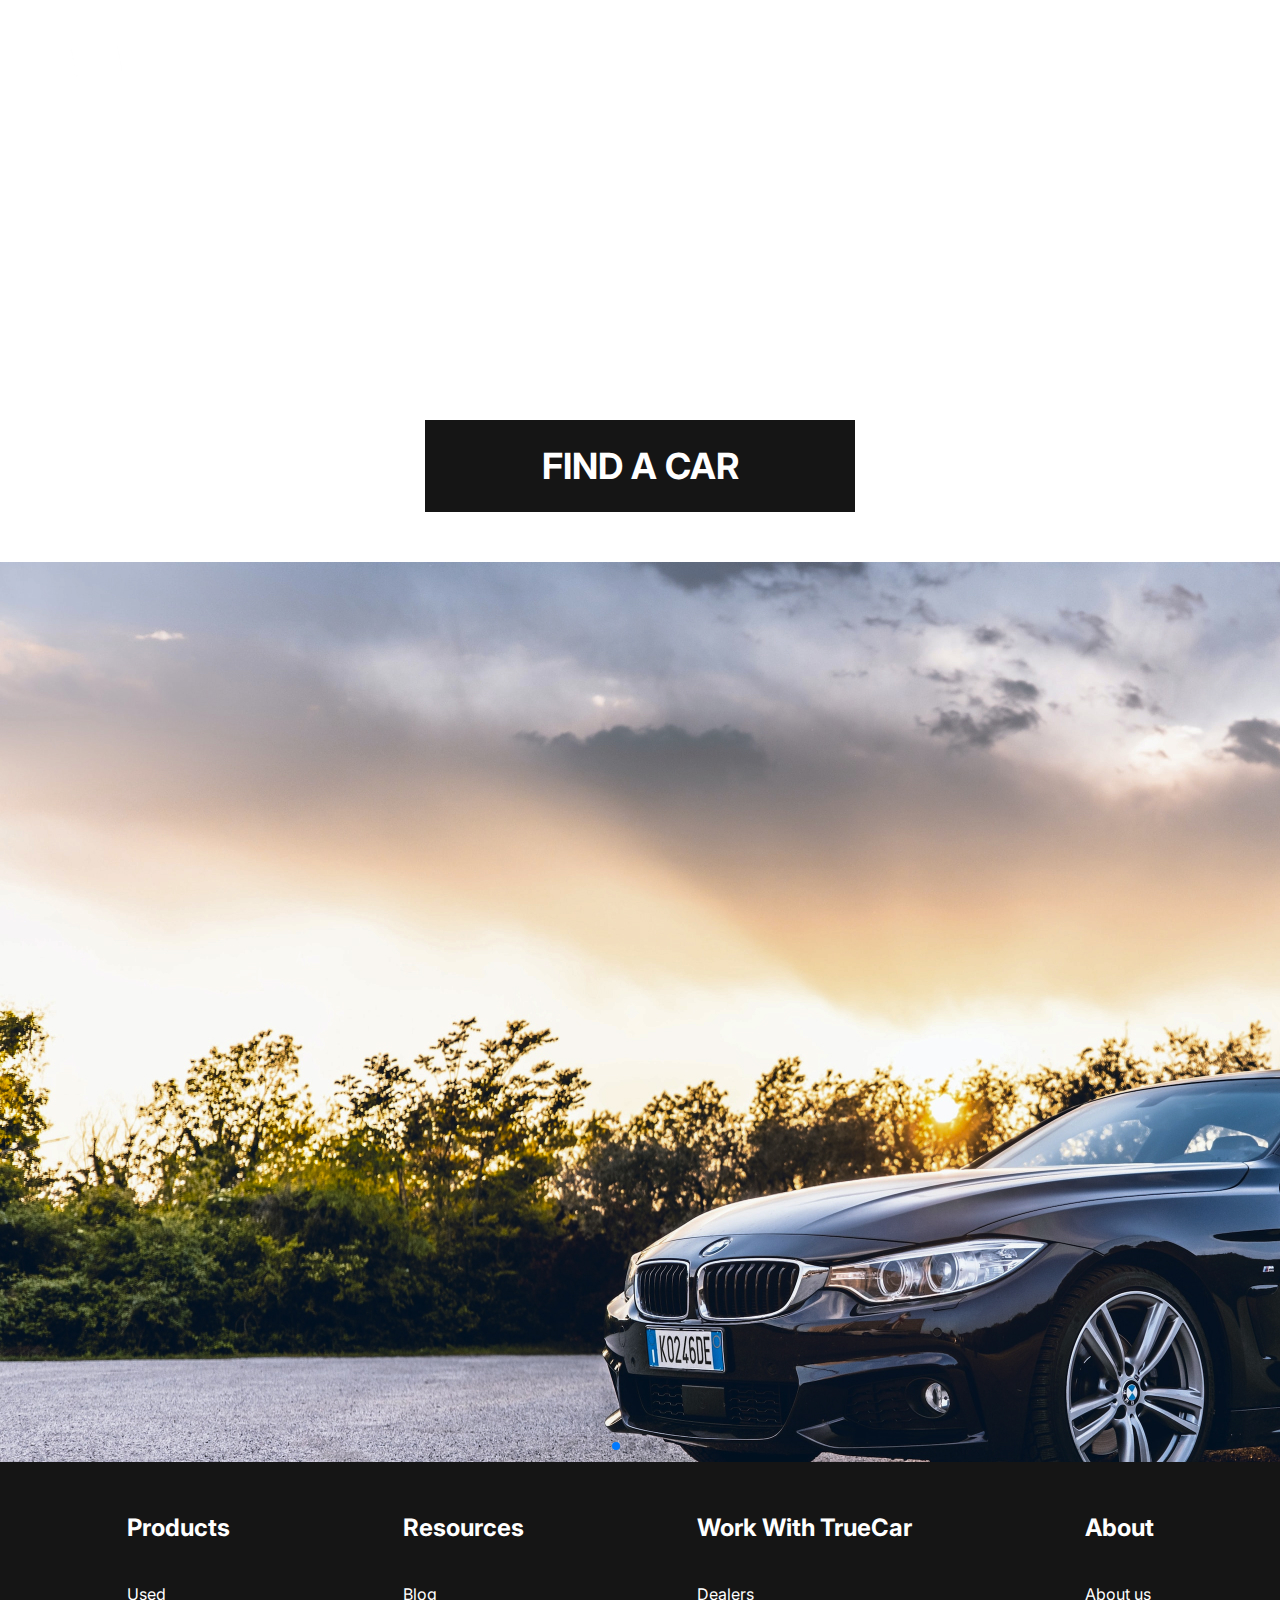
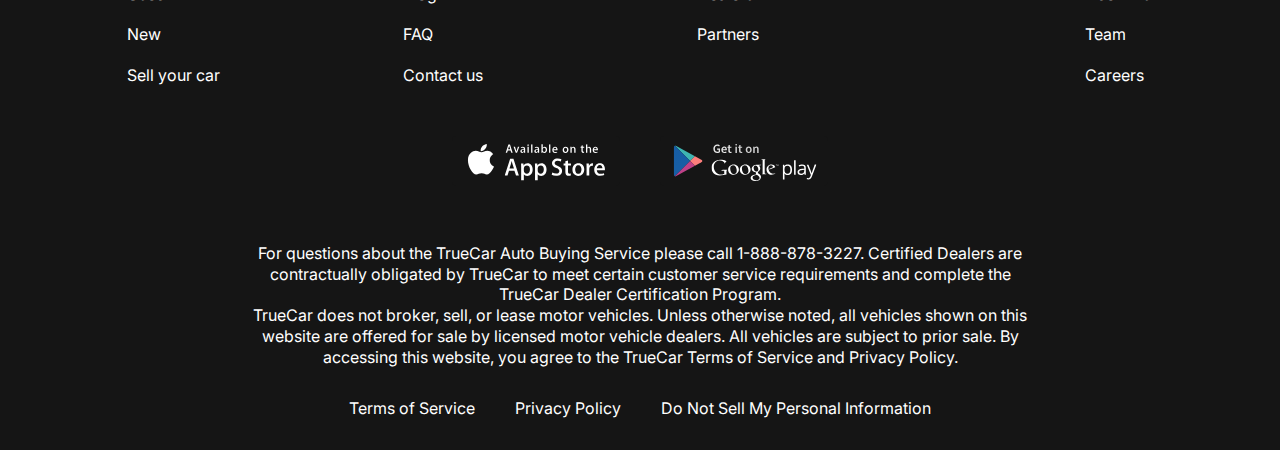
<file: index.html>
<!DOCTYPE html>
<html lang="en">
  <head>
    <meta charset="UTF-8" />
    <meta name="viewport" content="width=device-width, initial-scale=1.0" />

    <title>Document</title>
    <link rel="preconnect" href="https://fonts.googleapis.com" />
    <link rel="preconnect" href="https://fonts.gstatic.com" crossorigin />
    <link
      href="https://fonts.googleapis.com/css2?family=Inter&display=swap"
      rel="stylesheet"
    />
    <link rel="preconnect" href="https://fonts.googleapis.com" />
    <link rel="preconnect" href="https://fonts.gstatic.com" crossorigin />
    <link
      href="https://fonts.googleapis.com/css2?family=Inter:wght@700&display=swap"
      rel="stylesheet"
    />
    <link
      rel="stylesheet"
      href="https://cdn.jsdelivr.net/npm/swiper@11/swiper-bundle.min.css"
    />
    <link rel="stylesheet" href="css/style.css" />
  </head>
  <body>
    <div class="wrapper">
      <header class="header header-main">
        <div class="container">
          <div class="header__inner">
            <a href="#" class="logo">
              <img src="images/logo.svg" alt="" class="logo__img" />
            </a>
            <nav class="menu">
              <ul class="menu__list">
                <li class="menu__list-item">
                  <a href="#" class="menu__list-link">NEW CARS</a>
                </li>
                <li class="menu__list-item">
                  <a href="#" class="menu__list-link">PRE-OWNED CARS</a>
                </li>
                <li class="menu__list-item">
                  <a href="#" class="menu__list-link">FINANCE</a>
                </li>
                <li class="menu__list-item">
                  <a href="#" class="menu__list-link">LEASE VS BUY</a>
                </li>
                <li class="menu__list-item">
                  <a href="#" class="menu__list-link">CONTACT US</a>
                </li>
              </ul>
            </nav>
          </div>
        </div>
      </header>
      <main class="main">
        <section class="top">
          <div class="container">
            <h1 class="title">Leasing From D&M</h1>
            <a href="#" class="top__link">FIND A CAR</a>
          </div>
        </section>
        <div class="slider">
          <div class="swiper">
            <div class="swiper-wrapper">
              <div
                class="swiper-slide"
                style="background-image: url(images/slide-1.jpg)"
              ></div>
              <div
                class="swiper-slide"
                style="background-image: url(images/slide-1.jpg)"
              ></div>
              <div
                class="swiper-slide"
                style="background-image: url(images/slide-1.jpg)"
              ></div>
              <div
                class="swiper-slide"
                style="background-image: url(images/slide-1.jpg)"
              ></div>
            </div>
            <div class="swiper-pagination"></div>
          </div>
        </div>
      </main>
      <footer class="footer">
        <div class="container">
          <nav class="footer__menu">
            <ul class="footer__menu-list">
              <li class="footer__menu-item">
                <p class="footer__menu-title">Products</p>
              </li>
              <li class="footer__menu-item">
                <a href="#" class="footer__menu-link">Used</a>
              </li>
              <li class="footer__menu-item">
                <a href="#" class="footer__menu-link">New</a>
              </li>
              <li class="footer__menu-item">
                <a href="#" class="footer__menu-link">Sell your car</a>
              </li>
            </ul>
            <ul class="footer__menu-list">
              <li class="footer__menu-item">
                <p class="footer__menu-title">Resources</p>
              </li>
              <li class="footer__menu-item">
                <a href="#" class="footer__menu-link">Blog</a>
              </li>
              <li class="footer__menu-item">
                <a href="#" class="footer__menu-link">FAQ</a>
              </li>
              <li class="footer__menu-item">
                <a href="#" class="footer__menu-link">Contact us</a>
              </li>
            </ul>
            <ul class="footer__menu-list">
              <li class="footer__menu-item">
                <p class="footer__menu-title">Work With TrueCar</p>
              </li>
              <li class="footer__menu-item">
                <a href="#" class="footer__menu-link">Dealers</a>
              </li>
              <li class="footer__menu-item">
                <a href="#" class="footer__menu-link">Partners</a>
              </li>
            </ul>
            <ul class="footer__menu-list">
              <li class="footer__menu-item">
                <p class="footer__menu-title">About</p>
              </li>
              <li class="footer__menu-item">
                <a href="#" class="footer__menu-link">About us</a>
              </li>
              <li class="footer__menu-item">
                <a href="#" class="footer__menu-link">Team</a>
              </li>
              <li class="footer__menu-item">
                <a href="#" class="footer__menu-link">Careers</a>
              </li>
            </ul>
          </nav>
          <ul class="app">
            <li class="app__item">
              <a href="#" class="app__item-link">
                <img src="images/apstore.svg" alt="" class="app__item-img" />
              </a>
            </li>
            <li class="app__item">
              <a href="#" class="app__item-link">
                <img src="images/googleplay.svg" alt="" class="app__item-img" />
              </a>
            </li>
          </ul>
          <div class="footer__copy">
            <p class="footer__copy-text">
              For questions about the TrueCar Auto Buying Service please call
              1-888-878-3227. Certified Dealers are contractually obligated by
              TrueCar to meet certain customer service requirements and complete
              the TrueCar Dealer Certification Program.
            </p>
            <p class="footer__copy-text">
              TrueCar does not broker, sell, or lease motor vehicles. Unless
              otherwise noted, all vehicles shown on this website are offered
              for sale by licensed motor vehicle dealers. All vehicles are
              subject to prior sale. By accessing this website, you agree to the
              TrueCar Terms of Service and Privacy Policy.
            </p>
          </div>
          <nav class="copy__nav">
            <ul class="copy__nav-list">
              <li class="copy__nav-item">
                <a href="#" class="copy__nav-link">Terms of Service</a>
              </li>
              <li class="copy__nav-item">
                <a href="#" class="copy__nav-link">Privacy Policy</a>
              </li>
              <li class="copy__nav-item">
                <a href="#" class="copy__nav-link"
                  >Do Not Sell My Personal Information</a
                >
              </li>
            </ul>
          </nav>
        </div>
      </footer>
    </div>
    <script src="https://cdn.jsdelivr.net/npm/swiper@11/swiper-bundle.min.js"></script>
    <script src="js/main.js"></script>
  </body>
</html>
</file>
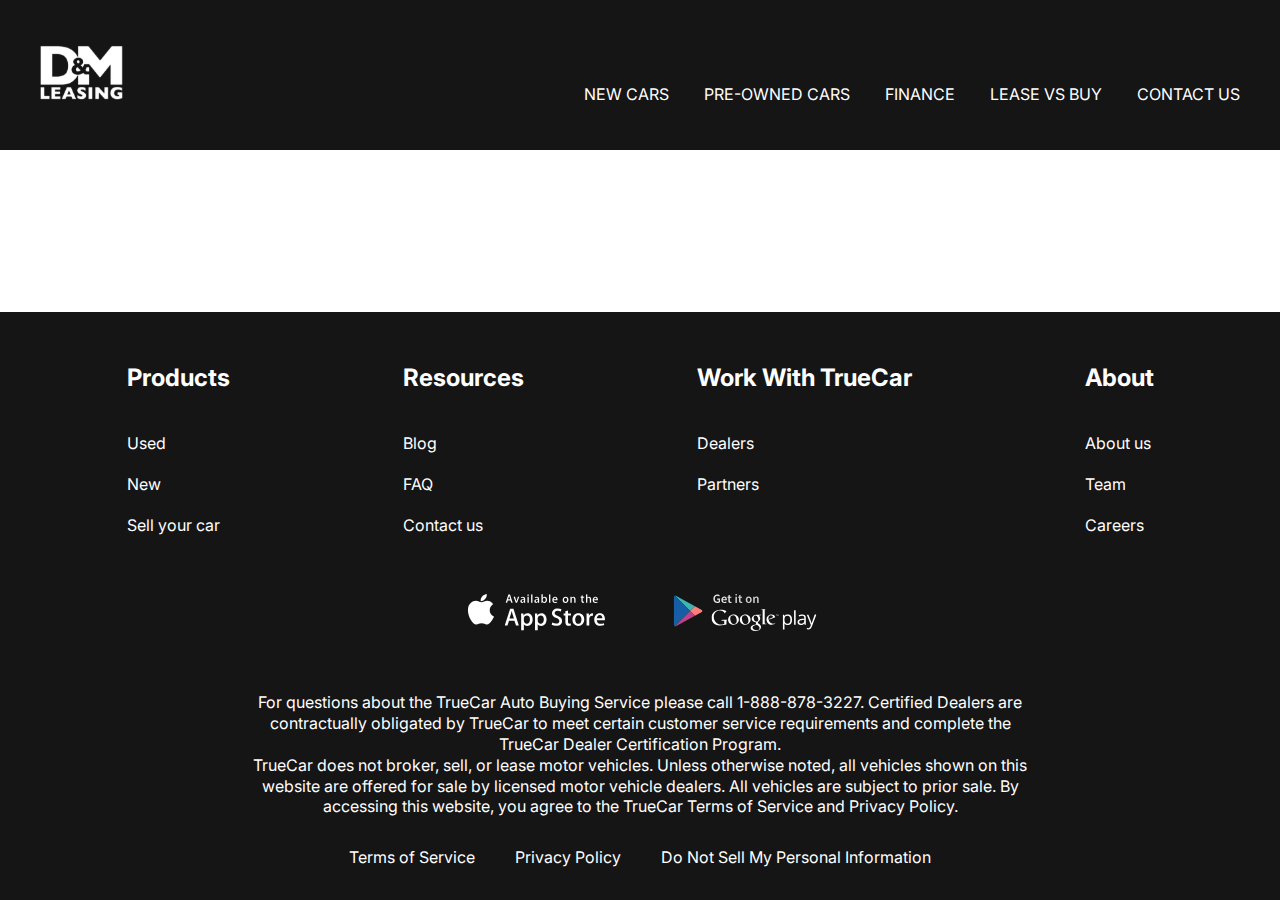
<file: contacts.html>
<!DOCTYPE html>
<html lang="en">
  <head>
    <meta charset="UTF-8" />
    <meta name="viewport" content="width=device-width, initial-scale=1.0" />

    <title>Document</title>
    <link rel="preconnect" href="https://fonts.googleapis.com" />
    <link rel="preconnect" href="https://fonts.gstatic.com" crossorigin />
    <link
      href="https://fonts.googleapis.com/css2?family=Inter&display=swap"
      rel="stylesheet"
    />
    <link rel="preconnect" href="https://fonts.googleapis.com" />
    <link rel="preconnect" href="https://fonts.gstatic.com" crossorigin />
    <link
      href="https://fonts.googleapis.com/css2?family=Inter:wght@700&display=swap"
      rel="stylesheet"
    />
    <link rel="stylesheet" href="css/style.css" />
  </head>
  <body>
    <div class="wrapper">
      <header class="header">
        <div class="container">
          <div class="header__inner">
            <a href="#" class="logo">
              <img src="images/logo.svg" alt="" class="logo__img" />
            </a>
            <nav class="menu">
              <ul class="menu__list">
                <li class="menu__list-item">
                  <a href="#" class="menu__list-link">NEW CARS</a>
                </li>
                <li class="menu__list-item">
                  <a href="#" class="menu__list-link">PRE-OWNED CARS</a>
                </li>
                <li class="menu__list-item">
                  <a href="#" class="menu__list-link">FINANCE</a>
                </li>
                <li class="menu__list-item">
                  <a href="#" class="menu__list-link">LEASE VS BUY</a>
                </li>
                <li class="menu__list-item">
                  <a href="#" class="menu__list-link">CONTACT US</a>
                </li>
              </ul>
            </nav>
          </div>
        </div>
      </header>
      <main class="main"></main>
      <footer class="footer">
        <div class="container">
          <nav class="footer__menu">
            <ul class="footer__menu-list">
              <li class="footer__menu-item">
                <p class="footer__menu-title">Products</p>
              </li>
              <li class="footer__menu-item">
                <a href="#" class="footer__menu-link">Used</a>
              </li>
              <li class="footer__menu-item">
                <a href="#" class="footer__menu-link">New</a>
              </li>
              <li class="footer__menu-item">
                <a href="#" class="footer__menu-link">Sell your car</a>
              </li>
            </ul>
            <ul class="footer__menu-list">
              <li class="footer__menu-item">
                <p class="footer__menu-title">Resources</p>
              </li>
              <li class="footer__menu-item">
                <a href="#" class="footer__menu-link">Blog</a>
              </li>
              <li class="footer__menu-item">
                <a href="#" class="footer__menu-link">FAQ</a>
              </li>
              <li class="footer__menu-item">
                <a href="#" class="footer__menu-link">Contact us</a>
              </li>
            </ul>
            <ul class="footer__menu-list">
              <li class="footer__menu-item">
                <p class="footer__menu-title">Work With TrueCar</p>
              </li>
              <li class="footer__menu-item">
                <a href="#" class="footer__menu-link">Dealers</a>
              </li>
              <li class="footer__menu-item">
                <a href="#" class="footer__menu-link">Partners</a>
              </li>
            </ul>
            <ul class="footer__menu-list">
              <li class="footer__menu-item">
                <p class="footer__menu-title">About</p>
              </li>
              <li class="footer__menu-item">
                <a href="#" class="footer__menu-link">About us</a>
              </li>
              <li class="footer__menu-item">
                <a href="#" class="footer__menu-link">Team</a>
              </li>
              <li class="footer__menu-item">
                <a href="#" class="footer__menu-link">Careers</a>
              </li>
            </ul>
          </nav>
          <ul class="app">
            <li class="app__item">
              <a href="#" class="app__item-link">
                <img src="images/apstore.svg" alt="" class="app__item-img" />
              </a>
            </li>
            <li class="app__item">
              <a href="#" class="app__item-link">
                <img src="images/googleplay.svg" alt="" class="app__item-img" />
              </a>
            </li>
          </ul>
          <div class="footer__copy">
            <p class="footer__copy-text">
              For questions about the TrueCar Auto Buying Service please call
              1-888-878-3227. Certified Dealers are contractually obligated by
              TrueCar to meet certain customer service requirements and complete
              the TrueCar Dealer Certification Program.
            </p>
            <p class="footer__copy-text">
              TrueCar does not broker, sell, or lease motor vehicles. Unless
              otherwise noted, all vehicles shown on this website are offered
              for sale by licensed motor vehicle dealers. All vehicles are
              subject to prior sale. By accessing this website, you agree to the
              TrueCar Terms of Service and Privacy Policy.
            </p>
          </div>
          <nav class="copy__nav">
            <ul class="copy__nav-list">
              <li class="copy__nav-item">
                <a href="#" class="copy__nav-link">Terms of Service</a>
              </li>
              <li class="copy__nav-item">
                <a href="#" class="copy__nav-link">Privacy Policy</a>
              </li>
              <li class="copy__nav-item">
                <a href="#" class="copy__nav-link"
                  >Do Not Sell My Personal Information</a
                >
              </li>
            </ul>
          </nav>
        </div>
      </footer>
    </div>
  </body>
</html>
</file>
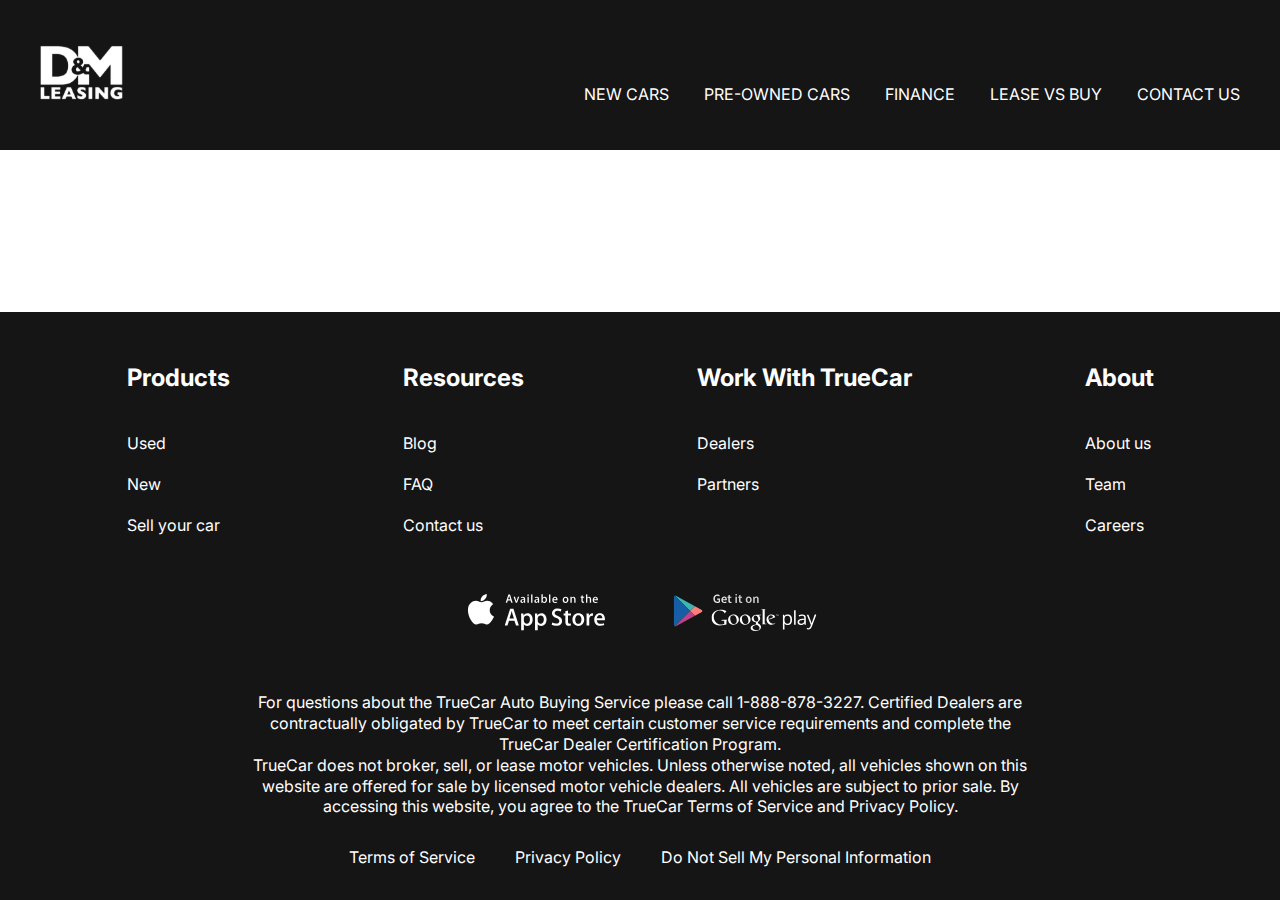
<file: new-cars.html>
<!DOCTYPE html>
<html lang="en">
  <head>
    <meta charset="UTF-8" />
    <meta name="viewport" content="width=device-width, initial-scale=1.0" />

    <title>Document</title>
    <link rel="preconnect" href="https://fonts.googleapis.com" />
    <link rel="preconnect" href="https://fonts.gstatic.com" crossorigin />
    <link
      href="https://fonts.googleapis.com/css2?family=Inter&display=swap"
      rel="stylesheet"
    />
    <link rel="preconnect" href="https://fonts.googleapis.com" />
    <link rel="preconnect" href="https://fonts.gstatic.com" crossorigin />
    <link
      href="https://fonts.googleapis.com/css2?family=Inter:wght@700&display=swap"
      rel="stylesheet"
    />
    <link rel="stylesheet" href="css/style.css" />
  </head>
  <body>
    <div class="wrapper">
      <header class="header ">
        <div class="container">
          <div class="header__inner">
            <a href="#" class="logo">
              <img src="images/logo.svg" alt="" class="logo__img" />
            </a>
            <nav class="menu">
              <ul class="menu__list">
                <li class="menu__list-item">
                  <a href="#" class="menu__list-link">NEW CARS</a>
                </li>
                <li class="menu__list-item">
                  <a href="#" class="menu__list-link">PRE-OWNED CARS</a>
                </li>
                <li class="menu__list-item">
                  <a href="#" class="menu__list-link">FINANCE</a>
                </li>
                <li class="menu__list-item">
                  <a href="#" class="menu__list-link">LEASE VS BUY</a>
                </li>
                <li class="menu__list-item">
                  <a href="#" class="menu__list-link">CONTACT US</a>
                </li>
              </ul>
            </nav>
          </div>
        </div>
      </header>
      <main class="main"></main>
      <footer class="footer">
        <div class="container">
          <nav class="footer__menu">
            <ul class="footer__menu-list">
              <li class="footer__menu-item">
                <p class="footer__menu-title">Products</p>
              </li>
              <li class="footer__menu-item">
                <a href="#" class="footer__menu-link">Used</a>
              </li>
              <li class="footer__menu-item">
                <a href="#" class="footer__menu-link">New</a>
              </li>
              <li class="footer__menu-item">
                <a href="#" class="footer__menu-link">Sell your car</a>
              </li>
            </ul>
            <ul class="footer__menu-list">
              <li class="footer__menu-item">
                <p class="footer__menu-title">Resources</p>
              </li>
              <li class="footer__menu-item">
                <a href="#" class="footer__menu-link">Blog</a>
              </li>
              <li class="footer__menu-item">
                <a href="#" class="footer__menu-link">FAQ</a>
              </li>
              <li class="footer__menu-item">
                <a href="#" class="footer__menu-link">Contact us</a>
              </li>
            </ul>
            <ul class="footer__menu-list">
              <li class="footer__menu-item">
                <p class="footer__menu-title">Work With TrueCar</p>
              </li>
              <li class="footer__menu-item">
                <a href="#" class="footer__menu-link">Dealers</a>
              </li>
              <li class="footer__menu-item">
                <a href="#" class="footer__menu-link">Partners</a>
              </li>
            </ul>
            <ul class="footer__menu-list">
              <li class="footer__menu-item">
                <p class="footer__menu-title">About</p>
              </li>
              <li class="footer__menu-item">
                <a href="#" class="footer__menu-link">About us</a>
              </li>
              <li class="footer__menu-item">
                <a href="#" class="footer__menu-link">Team</a>
              </li>
              <li class="footer__menu-item">
                <a href="#" class="footer__menu-link">Careers</a>
              </li>
            </ul>
          </nav>
          <ul class="app">
            <li class="app__item">
              <a href="#" class="app__item-link">
                <img src="images/apstore.svg" alt="" class="app__item-img" />
              </a>
            </li>
            <li class="app__item">
              <a href="#" class="app__item-link">
                <img src="images/googleplay.svg" alt="" class="app__item-img" />
              </a>
            </li>
          </ul>
          <div class="footer__copy">
            <p class="footer__copy-text">
              For questions about the TrueCar Auto Buying Service please call
              1-888-878-3227. Certified Dealers are contractually obligated by
              TrueCar to meet certain customer service requirements and complete
              the TrueCar Dealer Certification Program.
            </p>
            <p class="footer__copy-text">
              TrueCar does not broker, sell, or lease motor vehicles. Unless
              otherwise noted, all vehicles shown on this website are offered
              for sale by licensed motor vehicle dealers. All vehicles are
              subject to prior sale. By accessing this website, you agree to the
              TrueCar Terms of Service and Privacy Policy.
            </p>
          </div>
          <nav class="copy__nav">
            <ul class="copy__nav-list">
              <li class="copy__nav-item">
                <a href="#" class="copy__nav-link">Terms of Service</a>
              </li>
              <li class="copy__nav-item">
                <a href="#" class="copy__nav-link">Privacy Policy</a>
              </li>
              <li class="copy__nav-item">
                <a href="#" class="copy__nav-link"
                  >Do Not Sell My Personal Information</a
                >
              </li>
            </ul>
          </nav>
        </div>
      </footer>
    </div>
  </body>
</html>
</file>
<file: css/style.css>
html {
  box-sizing: border-box;
}
*,
*::after,
*::before {
  box-sizing: inherit;
  margin: 0;
  padding: 0;
}

html,
body {
  height: 100%;
}

ul {
  list-style-type: none;
}
a {
  text-decoration: none;
  color: inherit;
}
.wrapper {
  min-height: 100%;
  display: flex;
  flex-direction: column;
}
.container {
  max-width: 1220px;
  margin: 0 auto;
  padding: 0 10px;
}
body {
  font-family: 'Inter', sans-serif;
  font-size: 16px;
  font-weight: 400;
  line-height: 1.3;
}
.header {
  background-color: #151515;
}
.header-main {
  background-color: transparent;
}
.header__inner {
  padding-top: 45px;
  padding-bottom: 45px;
  display: flex;
  justify-content: space-between;
  align-items: flex-end;
}
.menu__list {
  display: flex;
  gap: 35px;
}
.menu__list-link {
  color: #fff;
  text-transform: uppercase;
}
.footer {
  padding: 50px 0 32px;
  background-color: #151515;
  color: #fff;
}
.footer__menu {
  display: flex;
  justify-content: space-around;
  margin-bottom: 50px;
}
.footer__menu-list {
  max-width: 250px;
}
.footer__menu-title {
  font-size: 24px;
  font-weight: 700;
  padding-bottom: 20px;
}
.footer__menu-item + .footer__menu-item {
  padding-top: 20px;
}
.app {
  display: flex;
  justify-content: center;
  gap: 40px;
  margin-bottom: 52px;
}
.footer__copy {
  max-width: 800px;
  margin: 0 auto 30px;
  text-align: center;
}
.copy__nav-list {
  display: flex;
  justify-content: center;
  gap: 40px;
}
.main {
  flex-grow: 1;
}
.top {
  color: #fff;
  text-align: center;
  padding-top: 105px;
  padding-bottom: 50px;
}
.title {
  padding-bottom: 40px;
  font-size: 96px;
  font-weight: 700;
}
.top__link {
  background-color: #151515;
  padding: 23px;
  max-width: 430px;
  width: 100%;
  display: inline-block;
  text-transform: uppercase;
  font-size: 36px;
  font-weight: 700;
}

.swiper-wrapper {
  background: #151515;
}

.swiper-slide {
  height: 100vh;
}
</file>
